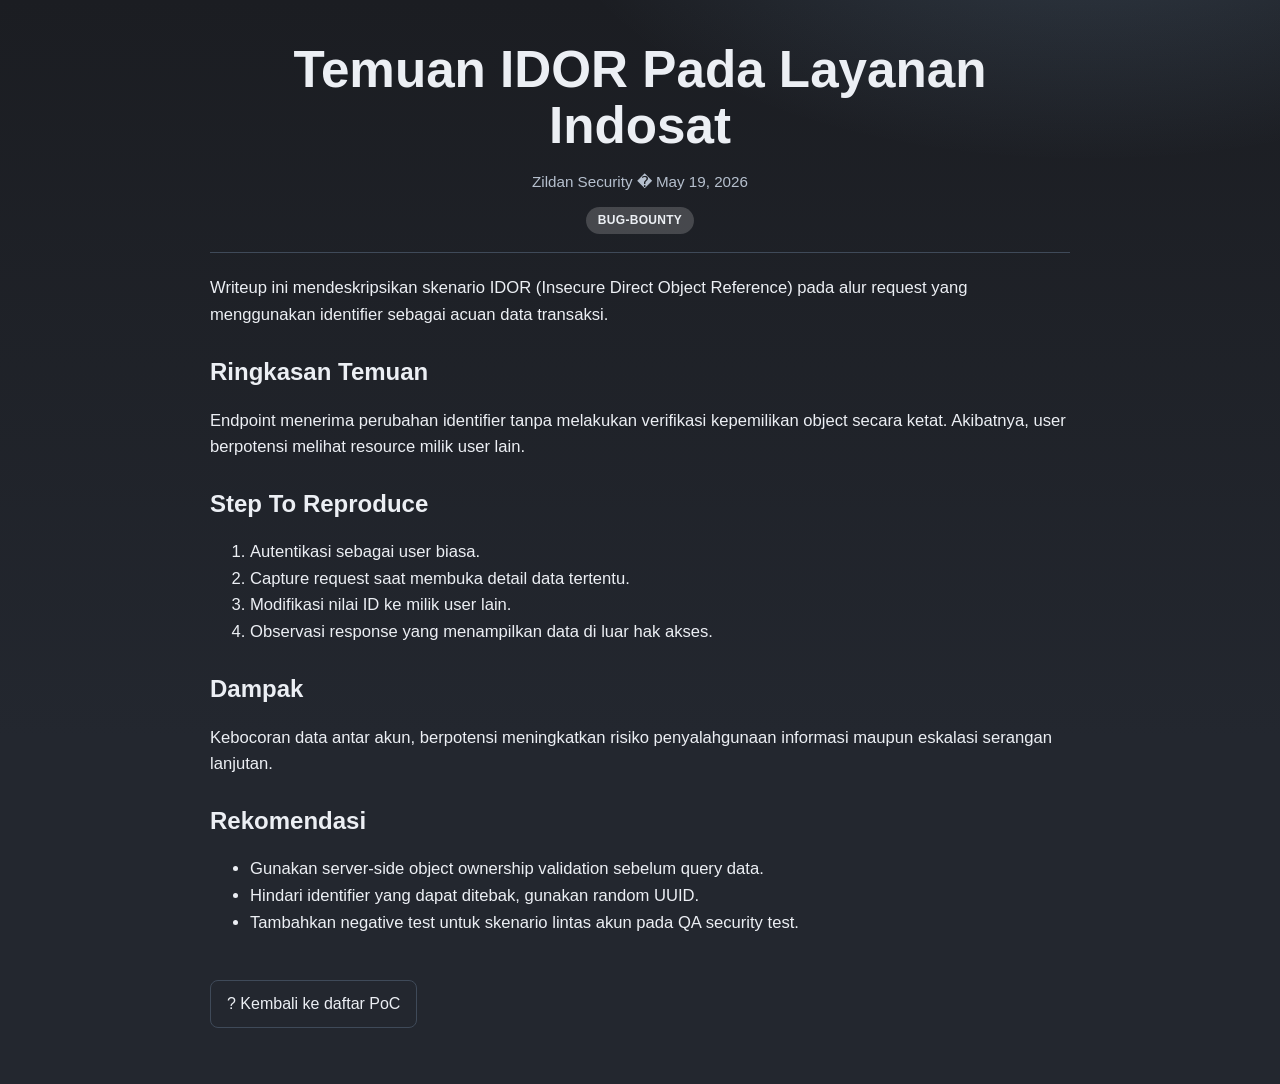
<file: poc/indosat.html>
<!doctype html>
<html lang="id">
<head>
  <meta charset="UTF-8" />
  <meta name="viewport" content="width=device-width, initial-scale=1.0" />
  <title>Temuan IDOR Pada Layanan Indosat | Zildan Security</title>
  <link rel="stylesheet" href="../assets/style.css" />
</head>
<body>
  <main class="article-layout">
    <header class="article-header">
      <h1>Temuan IDOR Pada Layanan Indosat</h1>
      <p class="article-byline">Zildan Security � May 19, 2026</p>
      <span class="chip">BUG-BOUNTY</span>
    </header>

    <article class="article-content">
      <p>Writeup ini mendeskripsikan skenario IDOR (Insecure Direct Object Reference) pada alur request yang menggunakan identifier sebagai acuan data transaksi.</p>

      <h2>Ringkasan Temuan</h2>
      <p>Endpoint menerima perubahan identifier tanpa melakukan verifikasi kepemilikan object secara ketat. Akibatnya, user berpotensi melihat resource milik user lain.</p>

      <h2>Step To Reproduce</h2>
      <ol>
        <li>Autentikasi sebagai user biasa.</li>
        <li>Capture request saat membuka detail data tertentu.</li>
        <li>Modifikasi nilai ID ke milik user lain.</li>
        <li>Observasi response yang menampilkan data di luar hak akses.</li>
      </ol>

      <h2>Dampak</h2>
      <p>Kebocoran data antar akun, berpotensi meningkatkan risiko penyalahgunaan informasi maupun eskalasi serangan lanjutan.</p>

      <h2>Rekomendasi</h2>
      <ul>
        <li>Gunakan server-side object ownership validation sebelum query data.</li>
        <li>Hindari identifier yang dapat ditebak, gunakan random UUID.</li>
        <li>Tambahkan negative test untuk skenario lintas akun pada QA security test.</li>
      </ul>

      <a class="back-link" href="../index.html#pentest">? Kembali ke daftar PoC</a>
    </article>
  </main>
</body>
</html>
</file>
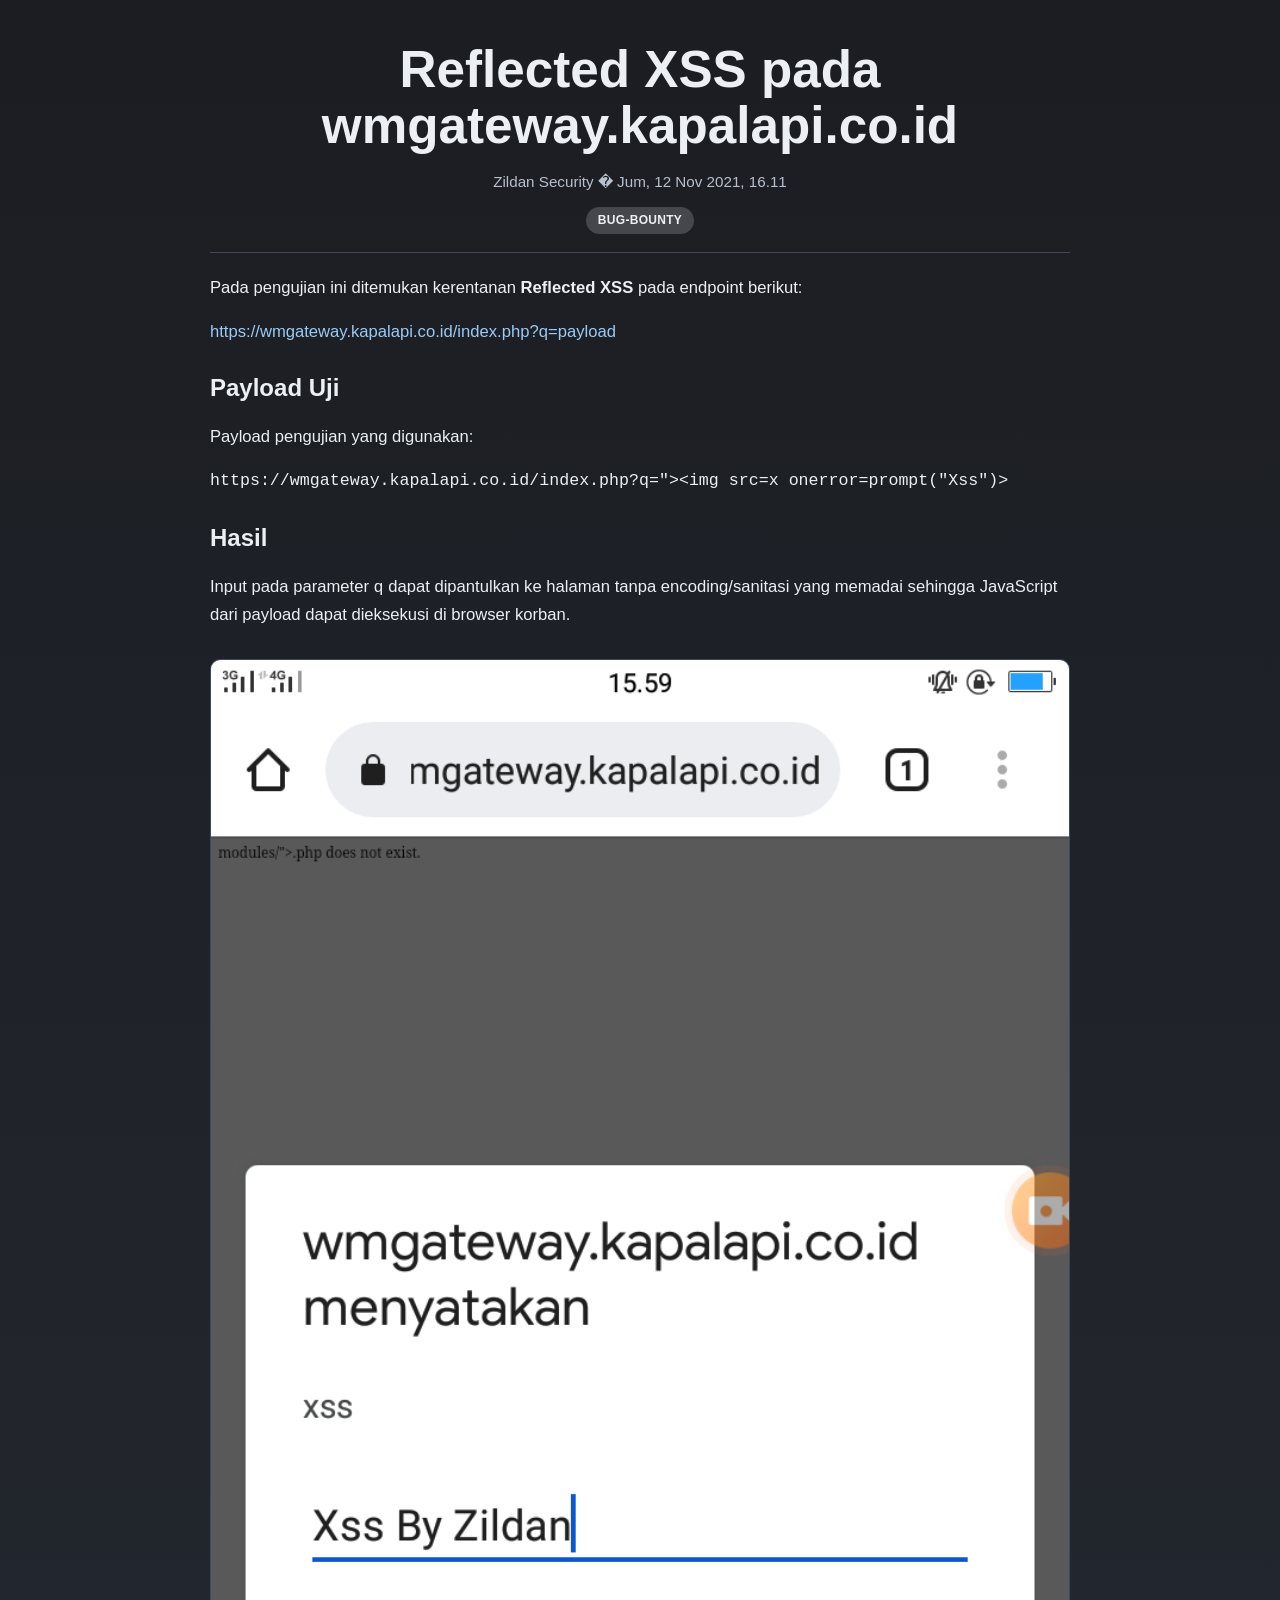
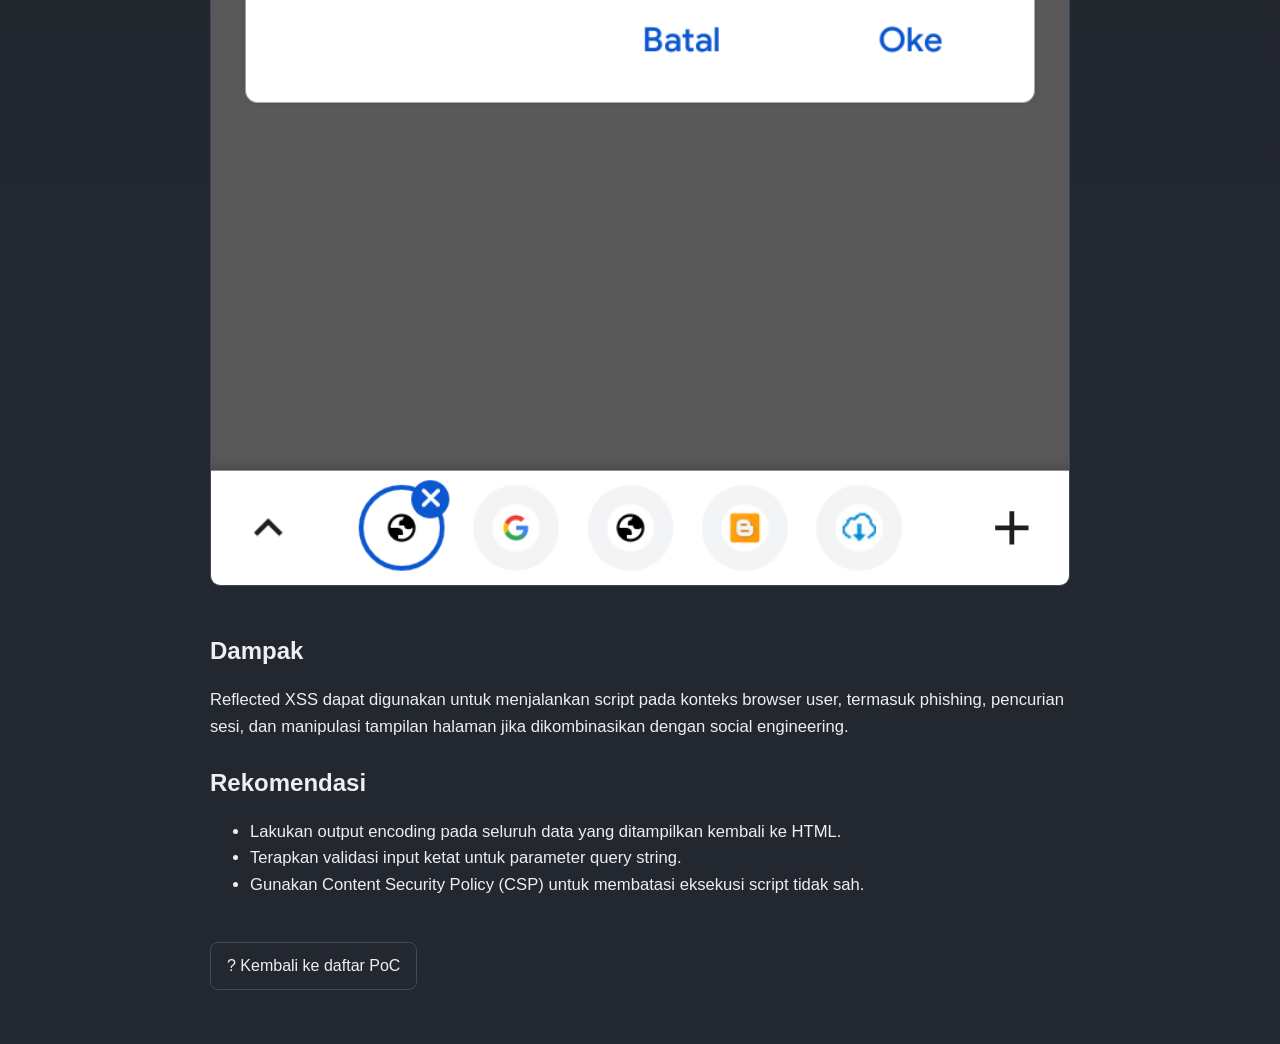
<file: poc/kapalapi.html>
<!doctype html>
<html lang="id">
<head>
  <meta charset="UTF-8" />
  <meta name="viewport" content="width=device-width, initial-scale=1.0" />
  <title>Reflected XSS pada wmgateway.kapalapi.co.id | Zildan Security</title>
  <link rel="stylesheet" href="../assets/style.css" />
</head>
<body>
  <main class="article-layout">
    <header class="article-header">
      <h1>Reflected XSS pada wmgateway.kapalapi.co.id</h1>
      <p class="article-byline">Zildan Security � Jum, 12 Nov 2021, 16.11</p>
      <span class="chip">BUG-BOUNTY</span>
    </header>

    <article class="article-content">
      <p>Pada pengujian ini ditemukan kerentanan <strong>Reflected XSS</strong> pada endpoint berikut:</p>
      <p><a href="https://wmgateway.kapalapi.co.id/index.php?q=payload" target="_blank" rel="noopener noreferrer">https://wmgateway.kapalapi.co.id/index.php?q=payload</a></p>

      <h2>Payload Uji</h2>
      <p>Payload pengujian yang digunakan:</p>
      <p><code>https://wmgateway.kapalapi.co.id/index.php?q="&gt;&lt;img src=x onerror=prompt("Xss")&gt;</code></p>

      <h2>Hasil</h2>
      <p>Input pada parameter <code>q</code> dapat dipantulkan ke halaman tanpa encoding/sanitasi yang memadai sehingga JavaScript dari payload dapat dieksekusi di browser korban.</p>

      <img src="../assets/kapalapi-ss.png" alt="Screenshot bukti reflected XSS pada wmgateway.kapalapi.co.id" />

      <h2>Dampak</h2>
      <p>Reflected XSS dapat digunakan untuk menjalankan script pada konteks browser user, termasuk phishing, pencurian sesi, dan manipulasi tampilan halaman jika dikombinasikan dengan social engineering.</p>

      <h2>Rekomendasi</h2>
      <ul>
        <li>Lakukan output encoding pada seluruh data yang ditampilkan kembali ke HTML.</li>
        <li>Terapkan validasi input ketat untuk parameter query string.</li>
        <li>Gunakan Content Security Policy (CSP) untuk membatasi eksekusi script tidak sah.</li>
      </ul>

      <a class="back-link" href="../index.html#pentest">? Kembali ke daftar PoC</a>
    </article>
  </main>
</body>
</html>
</file>
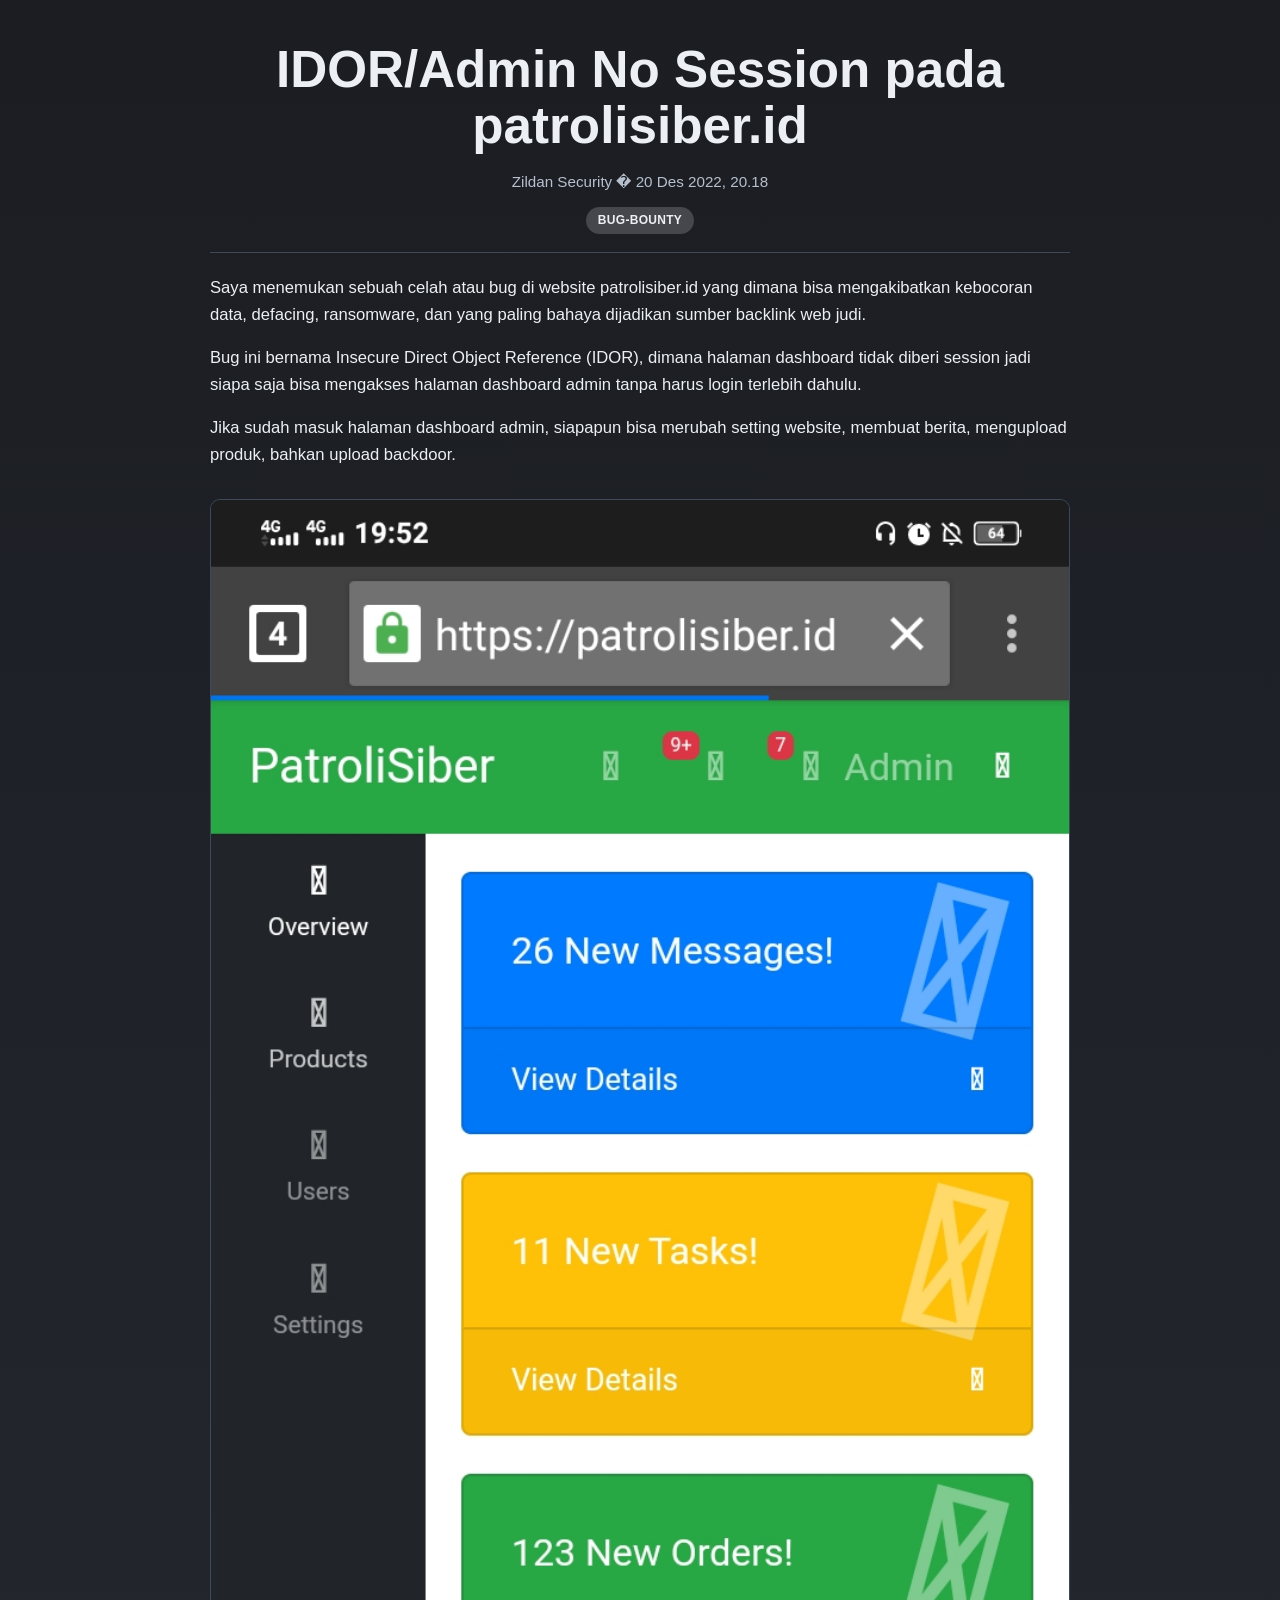
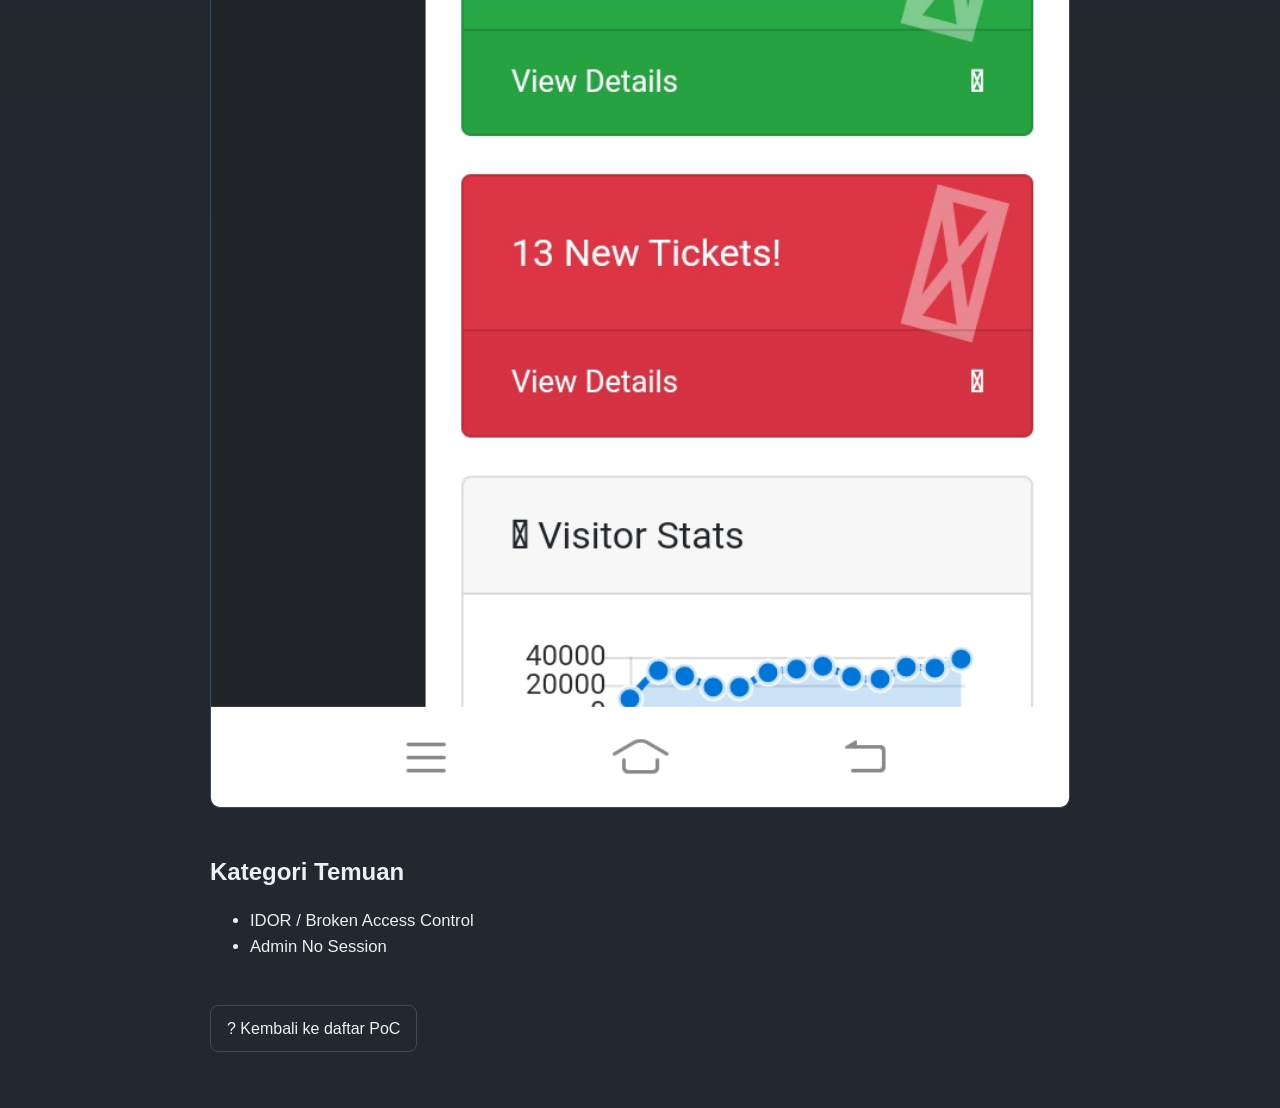
<file: poc/patrolisiber.html>
<!doctype html>
<html lang="id">
<head>
  <meta charset="UTF-8" />
  <meta name="viewport" content="width=device-width, initial-scale=1.0" />
  <title>IDOR/Admin No Session pada patrolisiber.id | Zildan Security</title>
  <link rel="stylesheet" href="../assets/style.css" />
</head>
<body>
  <main class="article-layout">
    <header class="article-header">
      <h1>IDOR/Admin No Session pada patrolisiber.id</h1>
      <p class="article-byline">Zildan Security � 20 Des 2022, 20.18</p>
      <span class="chip">BUG-BOUNTY</span>
    </header>

    <article class="article-content">
      <p>Saya menemukan sebuah celah atau bug di website patrolisiber.id yang dimana bisa mengakibatkan kebocoran data, defacing, ransomware, dan yang paling bahaya dijadikan sumber backlink web judi.</p>

      <p>Bug ini bernama Insecure Direct Object Reference (IDOR), dimana halaman dashboard tidak diberi session jadi siapa saja bisa mengakses halaman dashboard admin tanpa harus login terlebih dahulu.</p>

      <p>Jika sudah masuk halaman dashboard admin, siapapun bisa merubah setting website, membuat berita, mengupload produk, bahkan upload backdoor.</p>
      <img src="../assets/patrolisiber-ss.jpg" alt="Screenshot dashboard patrolisiber.id tanpa login" /><h2>Kategori Temuan</h2>
      <ul>
        <li>IDOR / Broken Access Control</li>
        <li>Admin No Session</li>
      </ul>

      <a class="back-link" href="../index.html#pentest">? Kembali ke daftar PoC</a>
    </article>
  </main>
</body>
</html>
</file>
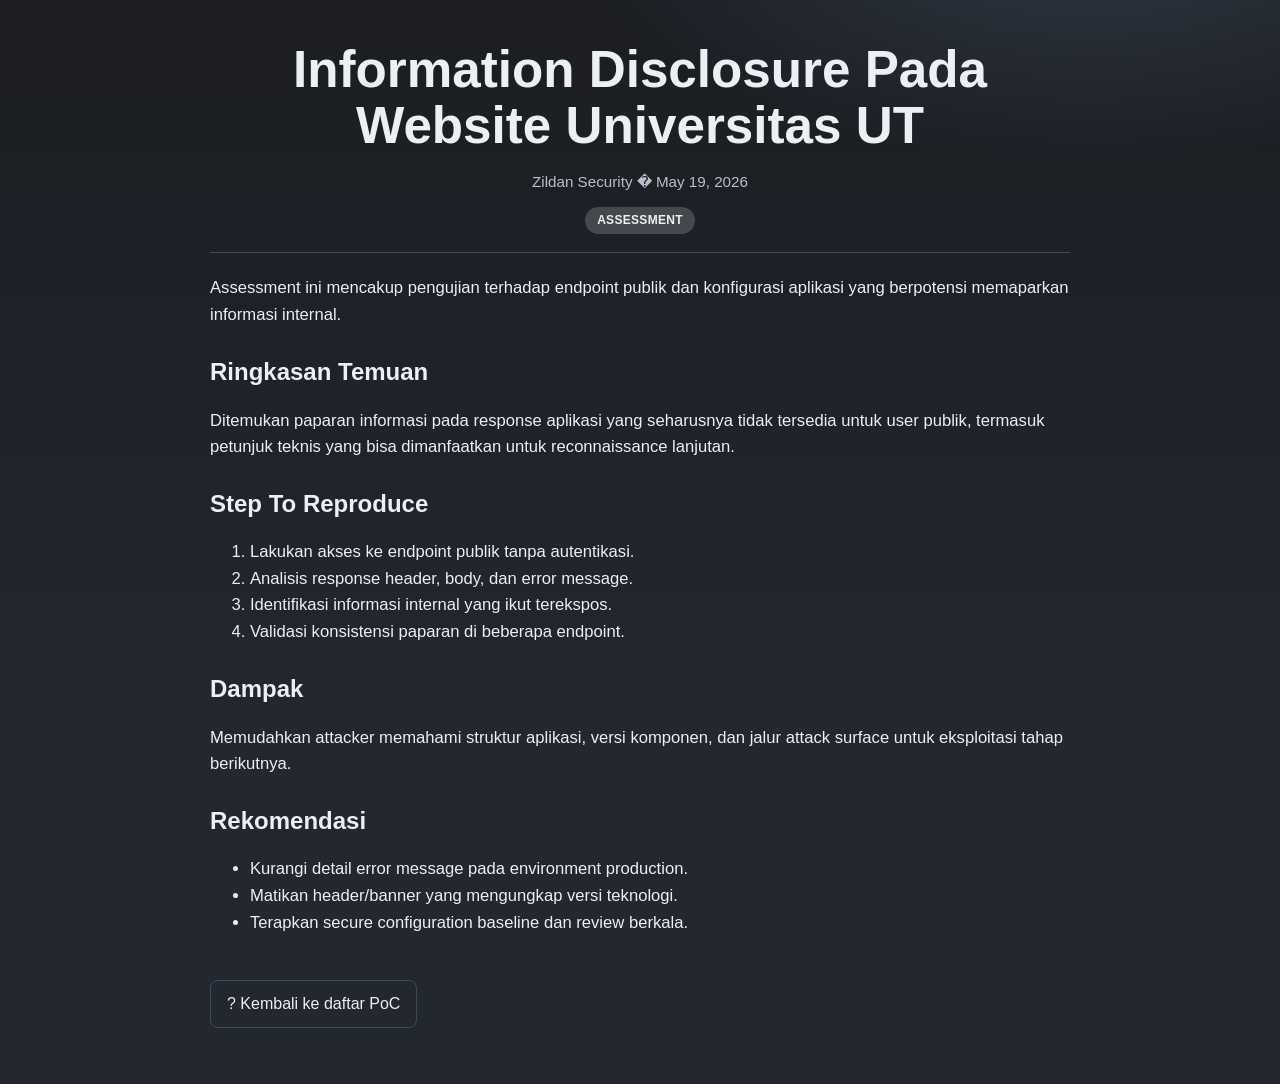
<file: poc/universitas-ut.html>
<!doctype html>
<html lang="id">
<head>
  <meta charset="UTF-8" />
  <meta name="viewport" content="width=device-width, initial-scale=1.0" />
  <title>Information Disclosure Pada Website Universitas UT | Zildan Security</title>
  <link rel="stylesheet" href="../assets/style.css" />
</head>
<body>
  <main class="article-layout">
    <header class="article-header">
      <h1>Information Disclosure Pada Website Universitas UT</h1>
      <p class="article-byline">Zildan Security � May 19, 2026</p>
      <span class="chip">ASSESSMENT</span>
    </header>

    <article class="article-content">
      <p>Assessment ini mencakup pengujian terhadap endpoint publik dan konfigurasi aplikasi yang berpotensi memaparkan informasi internal.</p>

      <h2>Ringkasan Temuan</h2>
      <p>Ditemukan paparan informasi pada response aplikasi yang seharusnya tidak tersedia untuk user publik, termasuk petunjuk teknis yang bisa dimanfaatkan untuk reconnaissance lanjutan.</p>

      <h2>Step To Reproduce</h2>
      <ol>
        <li>Lakukan akses ke endpoint publik tanpa autentikasi.</li>
        <li>Analisis response header, body, dan error message.</li>
        <li>Identifikasi informasi internal yang ikut terekspos.</li>
        <li>Validasi konsistensi paparan di beberapa endpoint.</li>
      </ol>

      <h2>Dampak</h2>
      <p>Memudahkan attacker memahami struktur aplikasi, versi komponen, dan jalur attack surface untuk eksploitasi tahap berikutnya.</p>

      <h2>Rekomendasi</h2>
      <ul>
        <li>Kurangi detail error message pada environment production.</li>
        <li>Matikan header/banner yang mengungkap versi teknologi.</li>
        <li>Terapkan secure configuration baseline dan review berkala.</li>
      </ul>

      <a class="back-link" href="../index.html#pentest">? Kembali ke daftar PoC</a>
    </article>
  </main>
</body>
</html>
</file>
<file: assets/style.css>
:root {
  --bg: #1b1d22;
  --bg-soft: #23272f;
  --panel: #262b33;
  --card: #2a3039;
  --text: #eceff4;
  --muted: #b6c0ce;
  --line: #3f4a59;
  --accent: #9bcaf6;
}

* { box-sizing: border-box; }
html, body { margin: 0; padding: 0; }

body {
  font-family: "Manrope", sans-serif;
  color: var(--text);
  line-height: 1.6;
  background:
    radial-gradient(900px 450px at 85% -10%, rgba(155, 202, 246, 0.18), transparent 60%),
    linear-gradient(180deg, var(--bg), var(--bg-soft) 68%);
}

h1, h2, h3 {
  margin: 0 0 12px;
  font-family: "Space Grotesk", sans-serif;
  font-weight: 600;
}

a { color: var(--accent); text-decoration: none; }

.container { width: min(1080px, 92vw); margin: 0 auto; }
.hero { padding: 20px 0 50px; }

nav {
  display: flex;
  justify-content: space-between;
  align-items: center;
  gap: 16px;
}

.brand { color: var(--text); font-weight: 700; }
.nav-links { display: flex; gap: 20px; flex-wrap: wrap; }
.nav-links a { color: var(--muted); }

.hero-content { padding-top: 58px; }
.hero-split {
  display: grid;
  grid-template-columns: 1.2fr 0.8fr;
  gap: 26px;
  align-items: center;
}

.kicker {
  color: var(--accent);
  letter-spacing: 1.4px;
  text-transform: uppercase;
  font-size: 12px;
}

h1 {
  font-size: clamp(2rem, 6vw, 3.6rem);
  line-height: 1.1;
}

.hero-photo-wrap {
  display: flex;
  justify-content: center;
}

.hero-photo {
  width: min(320px, 100%);
  aspect-ratio: 1 / 1;
  object-fit: cover;
  border-radius: 14px;
  border: 1px solid var(--line);
  background: #222;
}

main { padding-bottom: 34px; }

.panel {
  margin-bottom: 16px;
  padding: 18px;
  border: 1px solid var(--line);
  border-radius: 12px;
  background: linear-gradient(180deg, rgba(38, 43, 51, 0.95), rgba(35, 39, 47, 0.95));
}

.cert-grid,
.project-list,
.social-list,
.article-grid {
  display: grid;
  gap: 14px;
}

.cert-grid { grid-template-columns: repeat(auto-fit, minmax(230px, 1fr)); }
.project-list { grid-template-columns: repeat(auto-fit, minmax(320px, 1fr)); }
.social-list { grid-template-columns: repeat(auto-fit, minmax(240px, 1fr)); }
.article-grid { grid-template-columns: repeat(auto-fit, minmax(250px, 1fr)); }

.card {
  border: 1px solid var(--line);
  border-radius: 10px;
  padding: 14px;
  background: rgba(42, 48, 57, 0.82);
}

.cert-card img {
  width: 100%;
  height: 180px;
  object-fit: cover;
  border-radius: 8px;
  border: 1px solid var(--line);
  margin-bottom: 10px;
}

.project-image {
  width: 100%;
  height: auto;
  object-fit: contain;
  border-radius: 8px;
  border: 1px solid var(--line);
  margin-bottom: 10px;
  background: #232730;
}

.chip {
  display: inline-block;
  align-self: flex-start;
  padding: 4px 12px;
  border-radius: 999px;
  background: rgba(255, 255, 255, 0.18);
  color: var(--text);
  font-size: 12px;
  font-weight: 700;
  letter-spacing: 0.3px;
}

.meta-row {
  color: var(--muted);
  font-size: 0.92rem;
  margin: 10px 0 12px;
}

.read-more {
  display: inline-block;
  padding: 7px 12px;
  border: 1px solid var(--line);
  border-radius: 8px;
  color: var(--text);
}

.social-card { display: flex; align-items: center; gap: 10px; color: var(--text); font-weight: 600; }
.social-icon {
  width: 36px;
  height: 36px;
  border-radius: 50%;
  display: inline-flex;
  align-items: center;
  justify-content: center;
  background: rgba(155, 202, 246, 0.28);
  color: #eaf3ff;
  flex: 0 0 36px;
}

.social-icon i { font-size: 20px; line-height: 1; }

.article-layout {
  width: min(860px, 92vw);
  margin: 0 auto;
  padding: 42px 0 56px;
}

.article-header {
  text-align: center;
  padding-bottom: 18px;
  border-bottom: 1px solid var(--line);
  margin-bottom: 22px;
}

.article-header h1 { font-size: clamp(2rem, 5vw, 3.2rem); margin-bottom: 10px; }
.article-byline { color: var(--muted); font-size: 0.95rem; margin-bottom: 12px; }
.article-content h2 { margin-top: 24px; }
.article-content p, .article-content li { font-size: 1.04rem; }

.article-content img {
  width: 100%;
  height: auto;
  border: 1px solid var(--line);
  border-radius: 10px;
  margin: 14px 0;
}

.back-link {
  display: inline-block;
  margin-top: 28px;
  padding: 10px 16px;
  border: 1px solid var(--line);
  border-radius: 8px;
  color: var(--text);
}

footer {
  padding: 16px;
  text-align: center;
  color: var(--muted);
  border-top: 1px solid var(--line);
}

@media (max-width: 900px) {
  .hero-split { grid-template-columns: 1fr; }
  .hero-photo { width: min(260px, 80vw); }
  .project-list { grid-template-columns: 1fr; }
}

@media (max-width: 780px) {
  nav { flex-direction: column; align-items: flex-start; }
  .hero-content { padding-top: 40px; }
  .panel { padding: 14px; }
  .cert-card img { height: auto; object-fit: contain; }
}

.article-card {
  display: flex;
  flex-direction: column;
}

.article-card .read-more {
  margin-top: auto;
}
</file>
